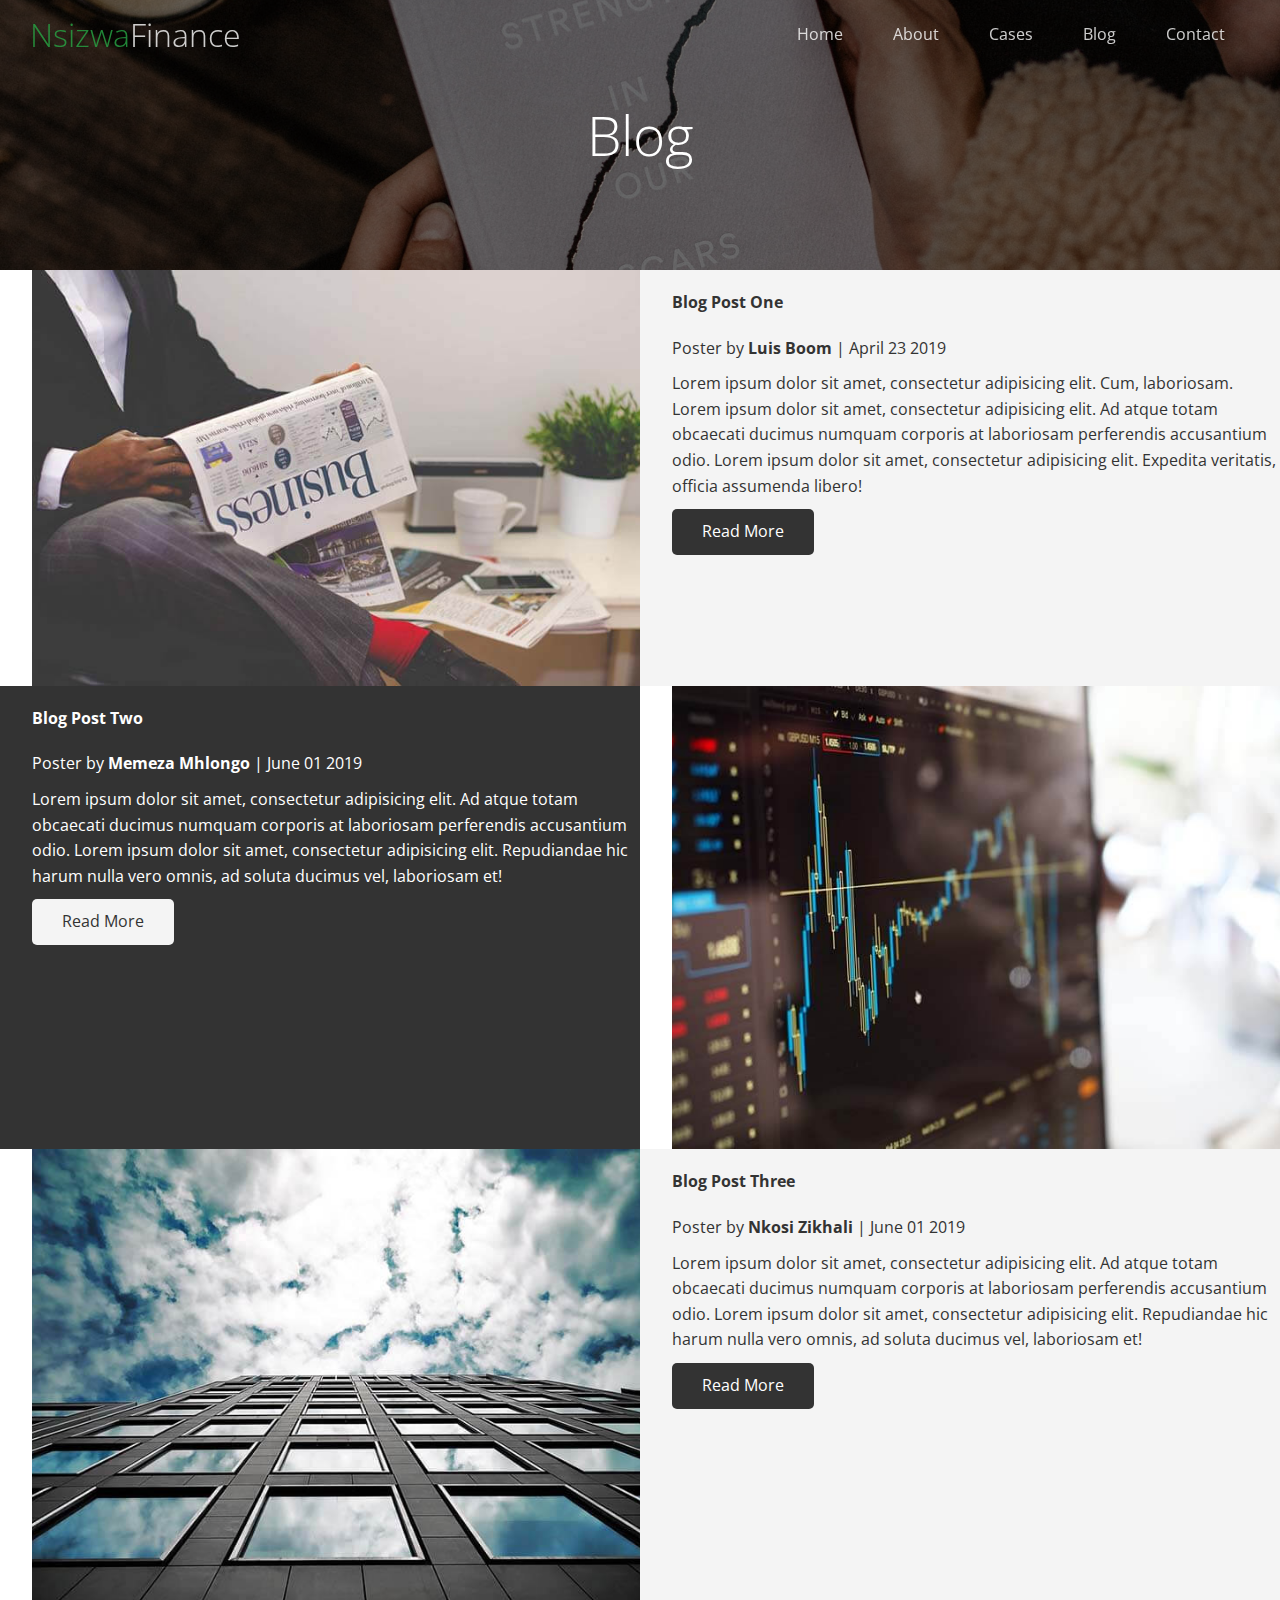
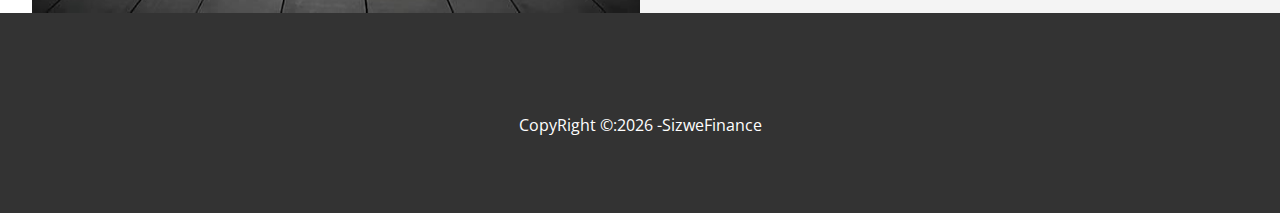
<file: blog.html>
<!DOCTYPE html>
<html lang="en">

<head>
  <meta charset="UTF-8">
  <meta name="viewport" content="width=device-width, initial-scale=1.0">
  <meta http-equiv="X-UA-Compatible" content="ie=edge">
  <link rel="stylesheet" href="https://cdnjs.cloudflare.com/ajax/libs/font-awesome/5.14.0/css/all.min.css" integrity="sha512-1PKOgIY59xJ8Co8+NE6FZ+LOAZKjy+KY8iq0G4B3CyeY6wYHN3yt9PW0XpSriVlkMXe40PTKnXrLnZ9+fkDaog==" crossorigin="anonymous" />
  <link rel="stylesheet" href="./css/utilities.css">
  <link rel="stylesheet" href="./css/styles.css">
  <title>Read Our Block</title>
</head>

<body id="home">
  <header class="hero blog">
    <div id="navbar" class="navbar top">
      <h1 class="logo">
        <span class="text-primary"><i class="fas fa-book-open"></i>Nsizwa</span>Finance
      </h1>
      <nav>
        <ul>
          <li><a href="index.html">Home</a></li>
          <li><a href="index.html#about">About</a></li>
          <li><a href="index.html#cases">Cases</a></li>
          <li><a href="index.html#blog">Blog</a></li>
          <li><a href="index.html#contact">Contact</a></li>
        </ul>

      </nav>
    </div>
    <div class="content">
      <h1>Blog</h1>

    </div>
  </header>
  <main>
    <article class=" flex-colomns">
      <div class="row">
        <div class="colomn">
          <div class="colomn-1">
         <img src="images/blog/blog2.jpg" alt="People">
          </div>
        </div>
        <div class="colomn">
          <div class="colomn-2 bg-light">
             <h4>Blog Post One</h4>
             <p class="meta">
               <i class="fas fas-user"></i> Poster by <strong> Luis Boom</strong> | April 23 2019
             </p>

           <p> Lorem ipsum dolor sit amet, consectetur adipisicing elit. Cum, laboriosam. Lorem ipsum dolor sit amet, consectetur adipisicing elit.
             Ad atque totam obcaecati ducimus numquam corporis at
            laboriosam perferendis accusantium odio. Lorem ipsum dolor sit amet, consectetur adipisicing elit. Expedita veritatis, officia assumenda libero!</p>
            <a href="post.html" class="btn btn-dark"><i class="fas fa-chevron"></i> Read More</a>
          </div>
        </div>
      </div>
    </article>

    <article class="flex-colomns flex-reverse">
      <div class="row">
        <div class="colomn">
          <div class="colomn-1">
         <img src="images/blog/blog3.jpg" alt="Blog">
          </div>
        </div>
        <div class="colomn">
          <div class="colomn-2 bg-dark">
             <h4>Blog Post Two</h4>
             <p class="meta">
               <i class="fas fas-user"></i> Poster by <strong> Memeza Mhlongo</strong> | June 01 2019
             </p>
           <p>Lorem ipsum dolor sit amet, consectetur adipisicing elit.
             Ad atque totam obcaecati ducimus numquam corporis at
            laboriosam perferendis accusantium odio. Lorem ipsum dolor sit amet, consectetur adipisicing elit. Repudiandae hic harum nulla vero omnis, ad soluta ducimus vel, laboriosam et!</p>
            <a href="post.html" class="btn btn-light"><i class="fas fa-chevron"></i> Read More</a>
          </div>
        </div>
      </div>
    </article>
    <article class=" flex-colomns">
      <div class="row">
        <div class="colomn">
          <div class="colomn-1">
         <img src="images/blog/blog1.jpg" alt="Blog">
          </div>
        </div>
        <div class="colomn">
          <div class="colomn-2 bg-light">
             <h4>Blog Post Three</h4>
             <p class="meta">
               <i class="fas fas-user"></i> Poster by <strong> Nkosi Zikhali</strong> | June 01 2019
             </p>
           <p>Lorem ipsum dolor sit amet, consectetur adipisicing elit.
             Ad atque totam obcaecati ducimus numquam corporis at
            laboriosam perferendis accusantium odio. Lorem ipsum dolor sit amet, consectetur adipisicing elit. Repudiandae hic harum nulla vero omnis, ad soluta ducimus vel, laboriosam et!</p>
            <a href="post.html" class="btn btn-dark"><i class="fas fa-chevron"></i> Read More</a>
          </div>
        </div>
      </div>
    </article>
  </main>
  <footer class="footer bg-dark">
    <div class="social">
      <a href=""><i class="fab fa-facebook"></i></a>
      <a href=""><i class="fab fa-twitter"></i></a>
      <a href=""><i class="fab fa-youtube"></i></a>
      <a href=""><i class="fab fa-linkedin"></i></a>
    </div>
    <p>
      CopyRight &copy:<span class="year">2020</span> -SizweFinance
    </p>
  </footer>


  <script src="https://code.jquery.com/jquery-3.5.1.min.js" integrity="sha256-9/aliU8dGd2tb6OSsuzixeV4y/faTqgFtohetphbbj0=" crossorigin="anonymous"></script>
  <script src="js/app.js" charset="utf-8"></script>
</body>

</html>
</file>
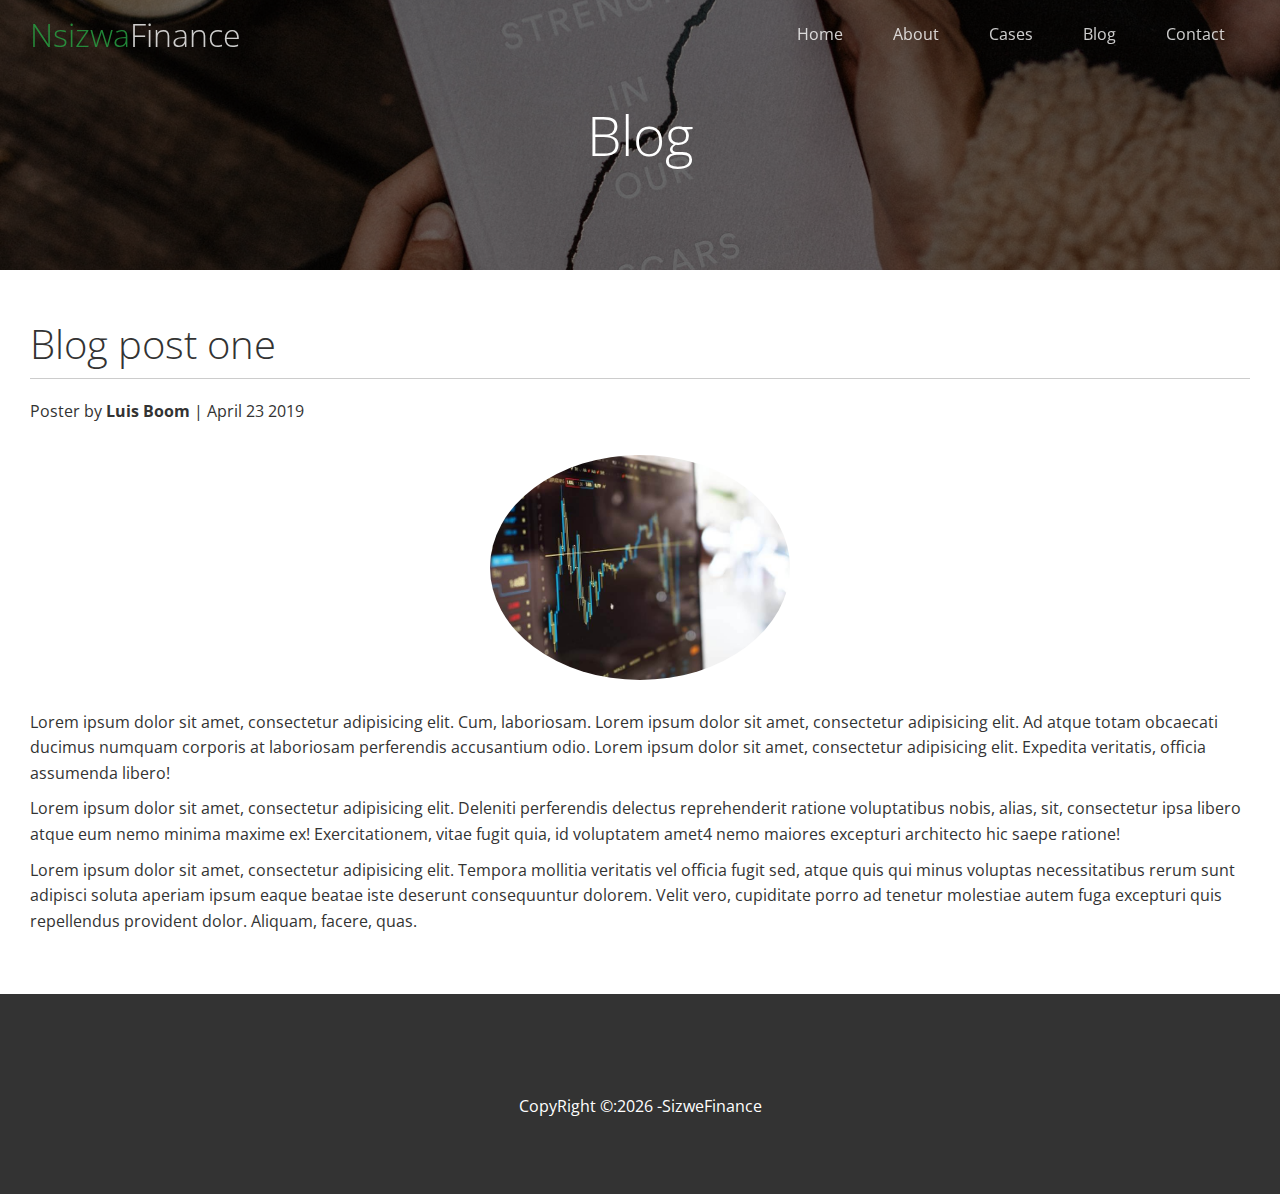
<file: post.html>
<!DOCTYPE html>
<html lang="en">

<head>
  <meta charset="UTF-8">
  <meta name="viewport" content="width=device-width, initial-scale=1.0">
  <meta http-equiv="X-UA-Compatible" content="ie=edge">
  <link rel="stylesheet" href="https://cdnjs.cloudflare.com/ajax/libs/font-awesome/5.14.0/css/all.min.css" integrity="sha512-1PKOgIY59xJ8Co8+NE6FZ+LOAZKjy+KY8iq0G4B3CyeY6wYHN3yt9PW0XpSriVlkMXe40PTKnXrLnZ9+fkDaog==" crossorigin="anonymous" />
  <link rel="stylesheet" href="./css/utilities.css">
  <link rel="stylesheet" href="./css/styles.css">
  <title>Post One</title>
</head>

<body id="home">
  <header class="hero blog">
    <div id="navbar" class="navbar top">
      <h1 class="logo">
        <span class="text-primary"><i class="fas fa-book-open"></i>Nsizwa</span>Finance
      </h1>
      <nav>
        <ul>
          <li><a href="index.html">Home</a></li>
          <li><a href="index.html#about">About</a></li>
          <li><a href="index.html#cases">Cases</a></li>
          <li><a href="index.html#blog">Blog</a></li>
          <li><a href="index.html#contact">Contact</a></li>
        </ul>

      </nav>
    </div>
    <div class="content">
      <h1>Blog</h1>

    </div>
  </header>
  <main>
    <section class="post">
      <h2>Blog post one</h2>
      <p class="meta">
        <i class="fas fas-user"></i> Poster by <strong> Luis Boom</strong> | April 23 2019
      </p>
      <img src="images/blog/blog3.jpg" alt="the"/>
    <p> Lorem ipsum dolor sit amet, consectetur adipisicing elit. Cum, laboriosam. Lorem ipsum dolor sit amet, consectetur adipisicing elit.
      Ad atque totam obcaecati ducimus numquam corporis at
     laboriosam perferendis accusantium odio. Lorem ipsum dolor sit amet, consectetur
      adipisicing elit. Expedita veritatis, officia assumenda libero!</p>

      <p>Lorem ipsum dolor sit amet, consectetur adipisicing elit.
        Deleniti perferendis delectus reprehenderit ratione voluptatibus
        nobis, alias, sit, consectetur ipsa libero atque eum nemo minima
        maxime ex! Exercitationem, vitae fugit quia, id voluptatem amet4 nemo maiores
         excepturi architecto hic saepe ratione!</p>
        <p>Lorem ipsum dolor sit amet, consectetur adipisicing elit. Tempora mollitia veritatis vel officia fugit sed, atque quis qui minus voluptas necessitatibus rerum sunt adipisci soluta aperiam ipsum eaque beatae iste deserunt consequuntur dolorem. Velit vero, cupiditate porro ad tenetur molestiae autem fuga excepturi quis repellendus provident dolor. Aliquam, facere, quas.</p>
    </section>
  </main>
  <footer class="footer bg-dark">
    <div class="social">
      <a href=""><i class="fab fa-facebook"></i></a>
      <a href=""><i class="fab fa-twitter"></i></a>
      <a href=""><i class="fab fa-youtube"></i></a>
      <a href=""><i class="fab fa-linkedin"></i></a>
    </div>
    <p>
      CopyRight &copy:<span class="year">2020</span> -SizweFinance
    </p>
  </footer>


  <script src="https://code.jquery.com/jquery-3.5.1.min.js" integrity="sha256-9/aliU8dGd2tb6OSsuzixeV4y/faTqgFtohetphbbj0=" crossorigin="anonymous"></script>
  <script src="js/app.js" charset="utf-8"></script>
</body>

</html>
</file>
<file: css/utilities.css>
/* Txt colours */

.text-primary{
  color: #28a745;
}
.text-secondary{
  color: #0284d0;
}

/* Btn */
.btn{
  cursor: pointer;
  display: inline-block;
  padding: 10px 30px;
  background-color: #28a745;
  color: #fff;
  border: none;
  border-radius: 5px;
}

.btn:hover{
  opacity: 0.9;
}
.btn-primary, .bg-primary{
    background: #28a745;
    color: #fff;
}
.btn-secondary, .bg-secondary{
    background: #0284d0;
    color: #fff;
}
.btn-dark, .bg-dark {
    background: #333;
    color: #fff;
}
.btn-light, .bg-light{
    background: #f4f4f4;
    color: #333;
}
.btn-outline{
  background: transparent;
  border: 1px solid #fff;
}
/* Flex Displays */
.flex-items{
  display: flex;
  text-align: center;
  justify-content: center;
  height: 100%;
}

.flex-items > div{
  padding: 20px;
}

/* Flex colomns */
.flex-colomns.flex-reverse .row{
  flex-direction: row-reverse;
}
.flex-colomns .row{
  display: flex;
  flex-direction: row;
  flex-wrap: wrap;
  width: 100%;
}
.flex-colomns .colomn{
  display: flex;
  flex-direction: column;
  flex-basis: 100%;
  flex: 1;
}
.flex-colomns .colomn-1,
.flex-colomns .colomn-2{
  height: 100%;
  padding-left: 2rem;
  align-items: center;
}
.flex-colomns img{
  width: 100%;
  height: 100%;
  object-fit: cover;
}
.flex-colomns
.flex-colomns .colomn-2 h2{
  font-size: 40px;
  font-weight: 100;
}
.flex-colomns .colomn-2 h4{
  margin: 20px 0;
}

/* section header */
.section-header{
  padding: 30px;
  display: flex;
  flex-direction: column;
  text-align: center;
  justify-content: center;
}
.section-header h2{
  font-size: 40px;
  margin: 20px 0;
}
.section-padding{
  padding: 20px 20px 40px;
}

/* Flex grid */
.flex-grid .row{
  display: flex;
  flex-wrap: wrap;
  padding: 0 40px;
}
.flex-grid .colomn{
  flex: 25%;
  max-width: 25%;
  padding: 0 4px;
}

/* Team */
.b-radius{
  border-radius: 50%;
}
</file>
<file: css/styles.css>
@import url('https://fonts.googleapis.com/css2?family=Dancing+Script:wght@500&family=Great+Vibes&family=IBM+Plex+Sans:ital@1&family=Montserrat:ital@1&family=Open+Sans:wght@300;400&display=swap');

*{
  box-sizing: border-box;
  padding: 0;
  margin: 0
}
body{
  font-family: "Open Sans", sans-serif;
  background: #fff;
  color: #333;
  line-height: 1.6;
}

ul{
  list-style: none;
}
a{
  text-decoration: none;
  color: #333;
}

h1,h2 {
  font-weight: 300;
  line-height: 1.2;
}
p{
  margin: 10px 0;
}

img{
  width: 100%;
}

/* NavBar */

.navbar{
  display: flex;
  align-items: center;
  justify-content: space-between;
  background-color: #333;
  color: white;
  opacity: 0.8;
  width: 100%;
  height: 70px;
  position: fixed;
  top:  0px;
  padding: 0 30px;
  transition: 0.4s ease-in;
}
.navbar.top{
  background: transparent;+
}
.navbar a{
  color: #fff;
  padding: 10px 20px;
  margin:  0 5px;
}
.navbar a:hover{
  border-bottom: #28a745 2px solid;
}
.navbar ul{
  display: flex;
}
.navabar .logo{
  font-weight: 400;
}

/* Header */

.hero{
  background: url("../images/home/building.jpg") no-repeat center center/cover;
  height: 100vh;
  position: relative;
  color: #fff;
}
.hero .content{
  display: flex;
  flex-direction: column;
  align-items: center;
  justify-content: center;
  text-align: center;
  height: 100%;
  padding:  0 20px;
}
.hero .content h1{
  font-size:  55px;
}
.hero .content p{
  font-size: 23px;
  max-width: 600px;
  margin: 20px 0 30px;
}

.hero::before{
  content: "";
  position: absolute;
  top: 0;
  left: 0;
  width: 100%;
  height:100%;
  background: rgba(2, 0, 0, 0.5);
}

.hero *{
  z-index: 10;
}
.hero.blog{
  background: url("../images/home/blog.jpg") no-repeat center center/cover;
  height: 30vh;
}

/* Icon */
.icons{
  padding: 30px;
}
.icons h3{
  font-weight: bold;
  margin-bottom: 15px;
}
.icons i{
  background-color: #28a745;
  color: #fff;
  padding: 1rem;
  border-radius: 50%;
  margin-bottom: 15px;
}

/* cases */
.cases img:hover{
  opacity: 0.7;
}

/* callbackform */
.form-callback {
  width: 100%;
  padding: 20px 0;
}
.form-callback label{
  display: block;
  margin-bottom: 5px;
}
.form-callback .form-control{
  margin-bottom: 15px;

}

.form-callback input{
  width: 100%;
  padding: 4px;
  height: 40px;
  border: #f5f5f5 1px solid;
}
.form-callback input:focus{
  outline-color: green;
}
.form-callback .btn{
  padding: 12px 0;
  margin-top: 20px;
}
#contact h2{
  margin-bottom: 2rem;
}
/* posts */
.post{
  padding: 50px 30px;
}
.post h2{
  font-size: 40px;
  margin-bottom: 20px;
  padding-bottom: 10px;
  border-bottom: #ccc solid 1px;
}
.post .meta{
  margin-bottom:  30px;
}
.post img{
  width: 300px;
  border-radius: 50%;
  display: block;
  margin: 0 auto 30px;

}
.footer{
  display: flex;
  flex-direction: column;
  align-items: center;
  justify-content: center;
  text-align: center;
  height: 200px;

}
.footer a:hover{
  color: green;
}
.footer a{
  color: #fff;
}
.footer .social > *{
  margin-right: 20px;
}

@media(max-width:768px) {
  /* navbar */
.navbar{
  flex-direction: column;
  height: 110px;
}
.navbar a{
    padding: 0 9px;
}
.navbar ul{
  margin-bottom: 1.4rem;
  padding: 0 20px;
}
.flex-items{
  flex-direction: column;
}

.flex-colomns .colomn, .flex-grid .colomn{
  flex: 100%;
  max-width: 100%;
}
#team img{
  width: 70%;
}


}
</file>
